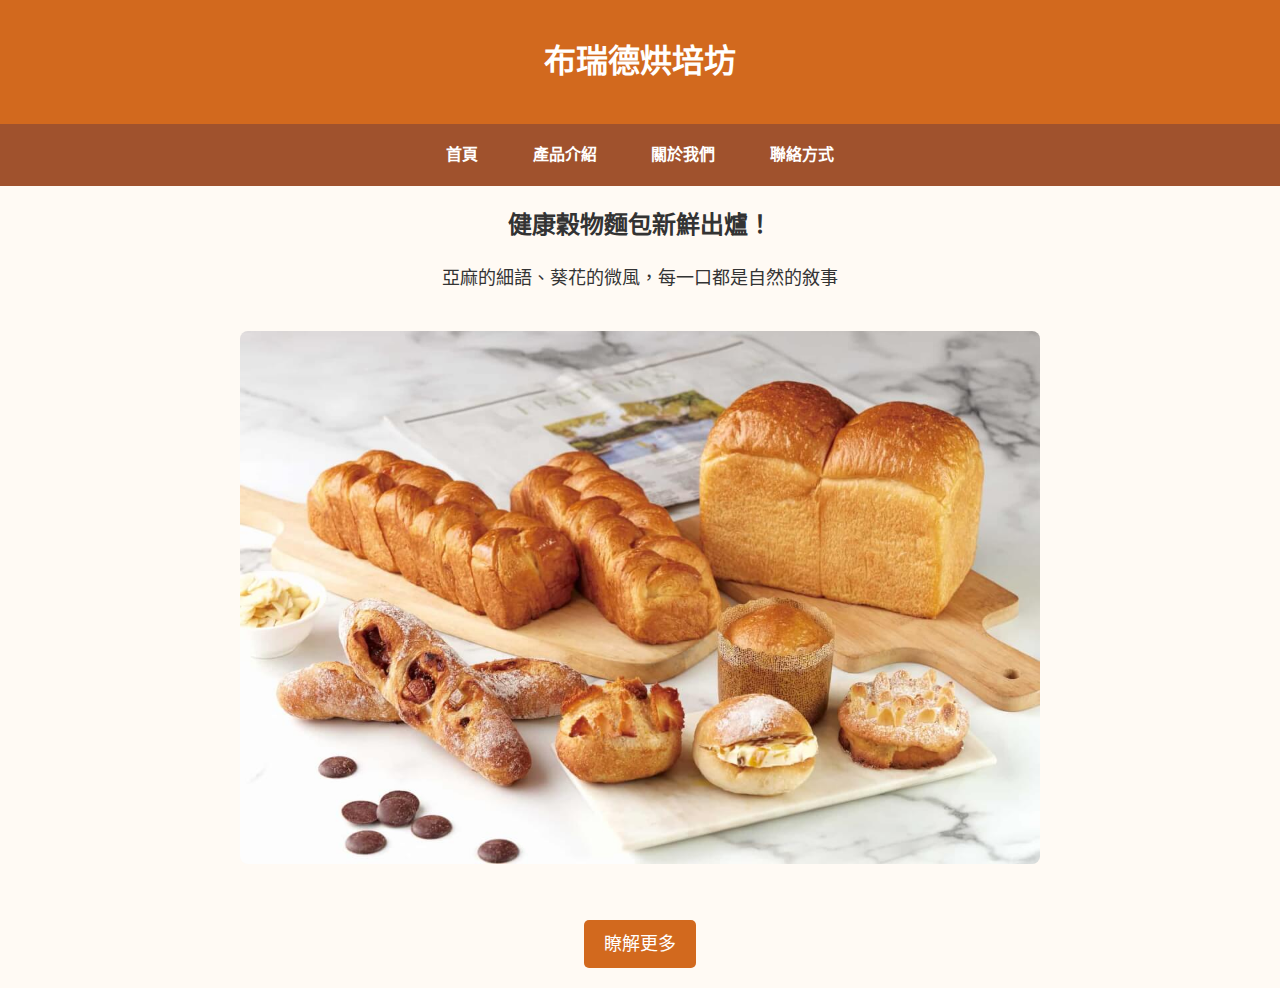
<file: 1029/index.html>
<!DOCTYPE html>
<html lang="zh-TW">
<head>
<meta charset="UTF-8" />
<meta name="viewport" content="width=device-width, initial-scale=1.0" />
<title>布瑞德烘培坊</title>
<style>
body {
  font-family: "Microsoft JhengHei", sans-serif;
  margin: 0;
  padding: 0;
  line-height: 1.6;
  background-color: #fffaf4;
  color: #333;
}

header {
  background: #d2691e;
  color: white;
  padding: 15px 0;
  text-align: center;
}

nav {
  background: #a0522d;
  padding: 10px 0;
}

nav ul {
  list-style: none;
  margin: 0;
  padding: 0;
  text-align: center;
}

nav ul li {
  display: inline-block;
  position: relative;
  margin: 0 15px;
}

nav a {
  color: white;
  text-decoration: none;
  font-weight: bold;
  padding: 8px 10px;
  display: block;
}

nav a:hover {
  background-color: #d2691e;
  border-radius: 4px;
}

/* 子選單 */
nav ul ul {
  display: none;
  position: absolute;
  background-color: #a0522d;
  padding: 0;
  margin: 0;
  list-style: none;
  border-radius: 5px;
  top: 100%;
  left: 0;
  min-width: 150px;
  z-index: 10;
}

nav ul ul li {
  display: block;
  margin: 0;
}

nav ul ul a {
  padding: 10px;
  font-weight: normal;
}

nav ul li:hover > ul {
  display: block;
}

.container {
  max-width: 800px;
  margin: 20px auto;
  padding: 0 15px;
}

img {
  max-width: 100%;
  border-radius: 8px;
  margin: 20px 0;
}

h1, h2 {
  text-align: center;
}

p {
  text-align: center;
  font-size: 18px;
}

.btn {
  display: inline-block;
  padding: 10px 20px;
  background: #d2691e;
  color: white;
  border-radius: 5px;
  text-decoration: none;
  margin-top: 10px;
}

.btn:hover {
  background: #a0522d;
}
</style>
</head>
<body>
<header>
  <h1>布瑞德烘培坊</h1>
</header>

<nav>
  <ul>
    <li><a href="#">首頁</a>
      <ul>
        <li><a href="#">最新消息</a></li>
        <li><a href="#">優惠活動</a></li>
      </ul>
    </li>
    <li><a href="#">產品介紹</a>
      <ul>
        <li><a href="#">麵包系列</a></li>
        <li><a href="#">甜點系列</a></li>
      </ul>
    </li>
    <li><a href="#">關於我們</a>
      <ul>
        <li><a href="#">品牌故事</a></li>
        <li><a href="#">師傅介紹</a></li>
      </ul>
    </li>
    <li><a href="#">聯絡方式</a>
      <ul>
        <li><a href="#">門市位置</a></li>
        <li><a href="#">線上留言</a></li>
      </ul>
    </li>
  </ul>
</nav>

<div class="container">
  <h2>健康穀物麵包新鮮出爐！</h2>
  <p>亞麻的細語、葵花的微風，每一口都是自然的敘事</p>
  <img src="au041l.jpg"新鮮出爐的麵包">
  <p><a href="" class="btn">瞭解更多</a></p>
</div>
</body>
</html>
</file>
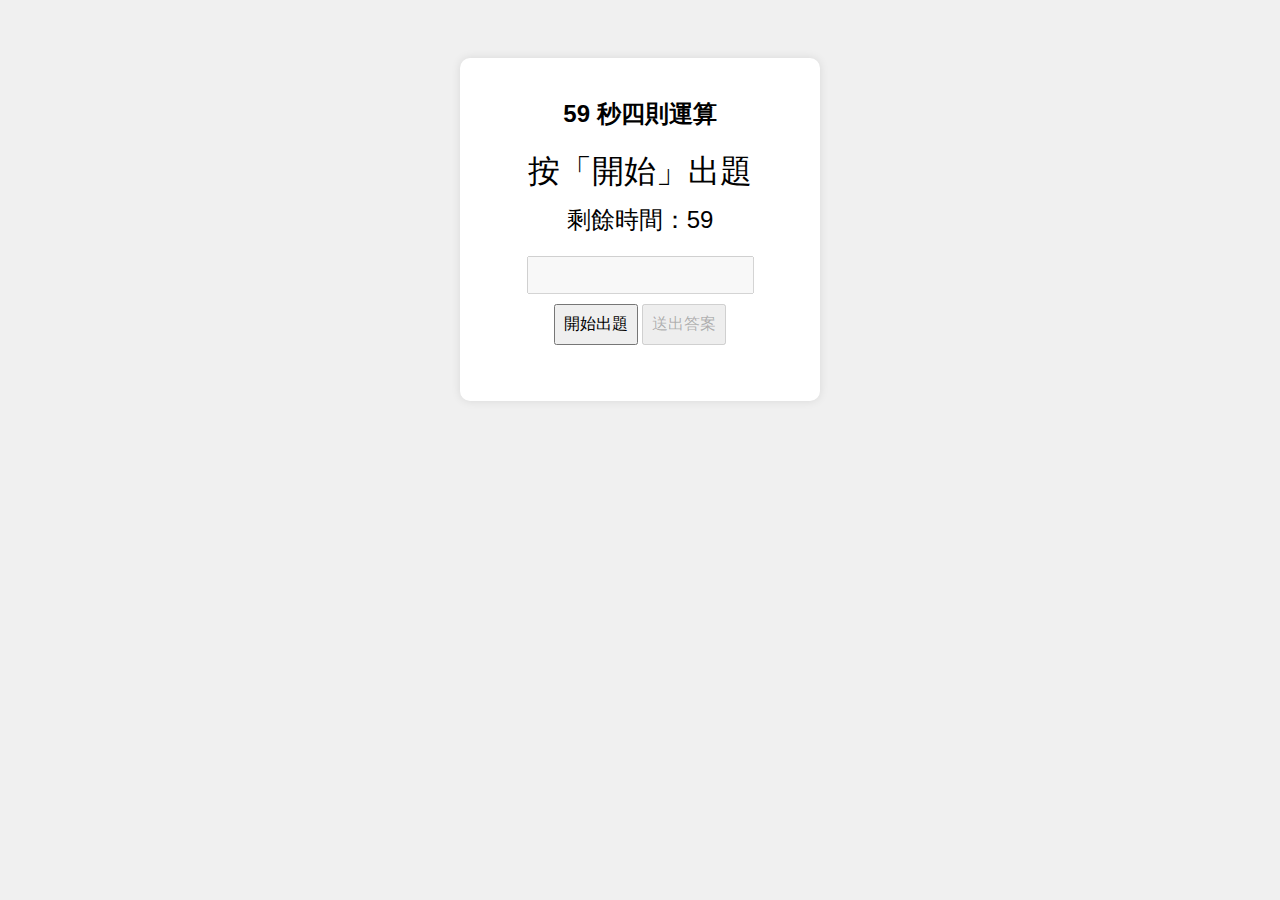
<file: 1126/index.html>
<!DOCTYPE html>
<html lang="zh-Hant">
<head>
  <meta charset="UTF-8">
  <title>30 秒四則運算練習</title>
  <style>
    body {
      font-family: sans-serif;
      background: #f0f0f0;
      text-align: center;
      padding-top: 50px;
    }
    .box {
      background: white;
      width: 320px;
      margin: auto;
      padding: 20px;
      border-radius: 10px;
      box-shadow: 0 0 10px rgba(0,0,0,0.1);
    }
    .question { font-size: 2rem; margin: 10px 0; }
    .timer { font-size: 1.5rem; margin: 10px 0; }
    .result { margin-top: 12px; min-height: 24px; }
    input, button { margin-top: 10px; padding: 8px; font-size: 1rem; }
    button { cursor: pointer; }
  </style>
</head>
<body>

  <div class="box">
    <h2>59 秒四則運算</h2>
    <div class="question" id="question">按「開始」出題</div>
    <div class="timer">剩餘時間：<span id="time">59</span></div>

    <input type="number" id="answer" disabled>
    <br>
    <button id="startBtn">開始出題</button>
    <button id="submitBtn" disabled>送出答案</button>

    <div class="result" id="result"></div>
  </div>

<script>
let correctAnswer = 0;
let timeLeft = 59;
let timerId = null;
let answered = false;

function startQuestion() {
  clearInterval(timerId);
  document.getElementById("result").textContent = "";
  answered = false;

  const a = Math.floor(Math.random() * 90) + 1;
  const b = Math.floor(Math.random() * 99) + 1;
  const ops = ["+", "-", "×", "÷"];
  const op = ops[Math.floor(Math.random() * ops.length)];

  let questionText = "";

  if (op === "+") { correctAnswer = a + b; questionText = `${a} + ${b}`; }
  if (op === "-") { correctAnswer = Math.abs(a - b); questionText = `${Math.max(a,b)} - ${Math.min(a,b)}`; }
  if (op === "×") { correctAnswer = a * b; questionText = `${a} × ${b}`; }
  if (op === "÷") {
    const divisor = b;
    const quotient = a;
    const dividend = a * b;
    correctAnswer = quotient;
    questionText = `${dividend} ÷ ${divisor}`;
  }

  document.getElementById("question").textContent = questionText;

  document.getElementById("answer").disabled = false;
  document.getElementById("submitBtn").disabled = false;
  document.getElementById("answer").value = "";
  document.getElementById("answer").focus();

  timeLeft = 59;
  document.getElementById("time").textContent = timeLeft;

  timerId = setInterval(() => {
    timeLeft--;
    document.getElementById("time").textContent = timeLeft;
    if (timeLeft === 0) {
      clearInterval(timerId);
      if (!answered) checkAnswer(true);
    }
  }, 1000);
}

function checkAnswer(timeUp = false) {
  answered = true;
  clearInterval(timerId);

  const userAns = Number(document.getElementById("answer").value);
  const resultEl = document.getElementById("result");

  document.getElementById("answer").disabled = true;
  document.getElementById("submitBtn").disabled = true;

  if (timeUp) {
    resultEl.textContent = `時間到！正確答案是：${correctAnswer}`;
    resultEl.style.color = "red";
  } else if (userAns === correctAnswer) {
    resultEl.textContent = "答對了！";
    resultEl.style.color = "green";
  } else {
    resultEl.textContent = `答錯了！答案是：${correctAnswer}`;
    resultEl.style.color = "red";
  }
}

document.getElementById("startBtn").onclick = startQuestion;
document.getElementById("submitBtn").onclick = () => checkAnswer(false);

document.getElementById("answer").addEventListener("keydown", e => {
  if (e.key === "Enter") checkAnswer(false);
});
</script>
</body>
</html>
</file>
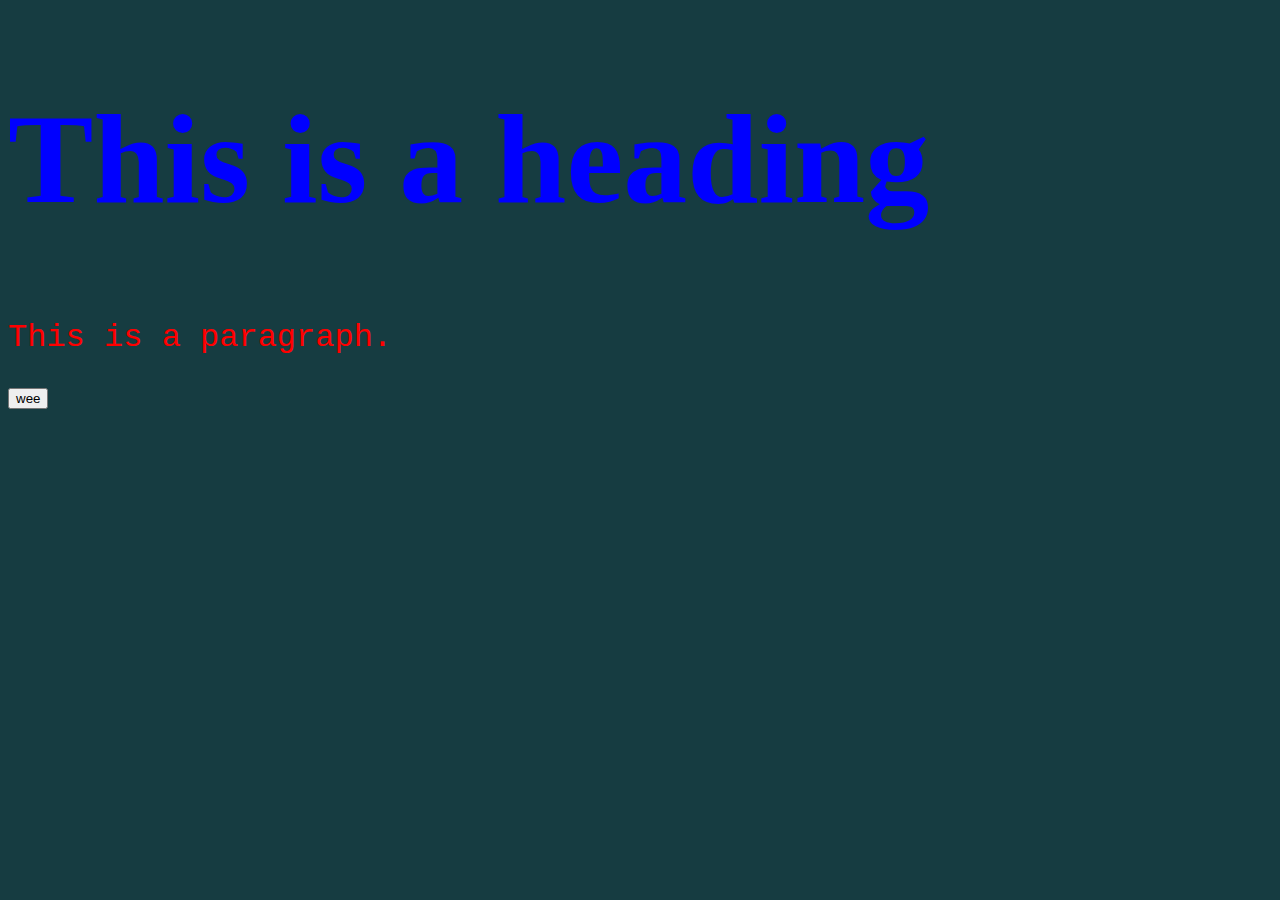
<file: oao/index.html>
<!DOCTYPE html>
<html>
<head>
    <link rel="stylesheet" href="styles.css">
</head>
<body>

<h1>This is a heading</h1>
<p>This is a paragraph.</p>
<button onclick="document.location='main.png'">wee</button>
</body>
</html>
</file>
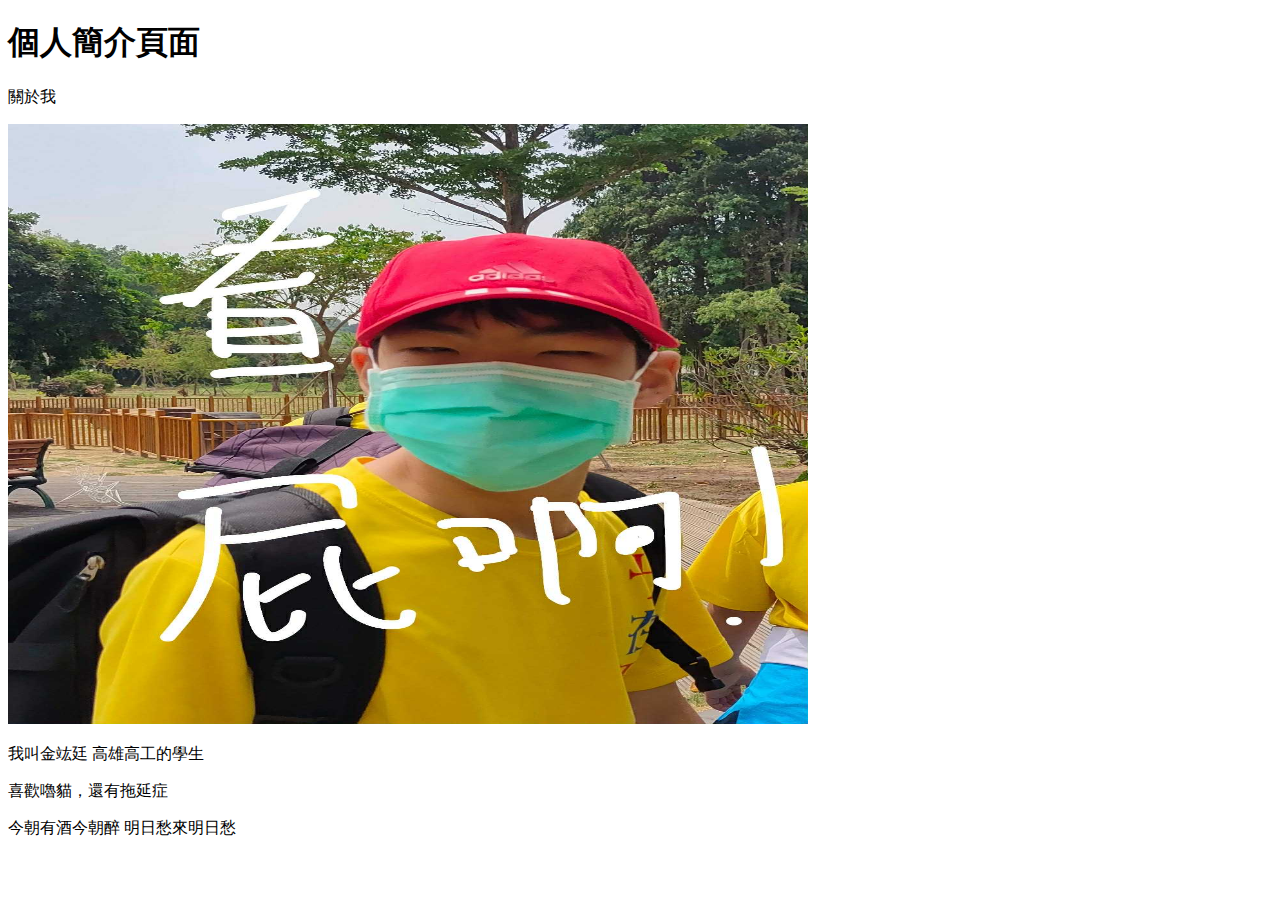
<file: 作業/index.html>
<!DOCTYPE html>  
<html> 
<body>      
<h1>個人簡介頁面</h1>  
<p>關於我</p> 
<p><img src="作業1-1.jpg" alt="好貓.com" width="800" height="600"></p> 
<p>我叫金竑廷 高雄高工的學生</p>
<p>喜歡嚕貓，還有拖延症</p>
<p>今朝有酒今朝醉 明日愁來明日愁</p>  
</body> 
</html>
</file>
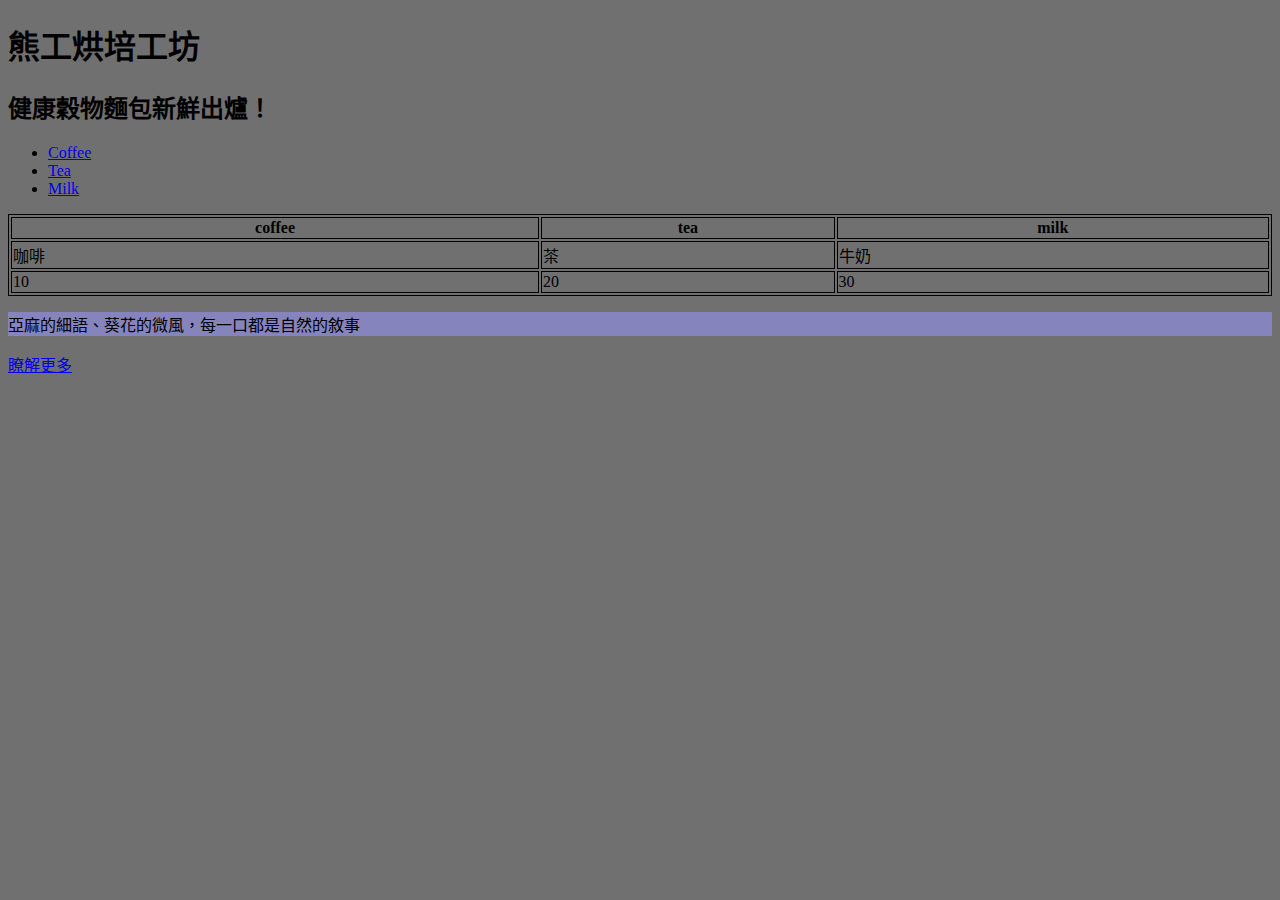
<file: 新增資料夾/index.html>
<!DOCTYPE html>
<html lang="zh-TW">
<head>
<meta charset="UTF-8" />
<meta name="viewport" content="width=device-width, initial-scale=1.0" />
<title>烘培工坊</title>
</head>
<body style="background-color:rgb(112, 112, 112);">
<h1 style="font-family: 'Segoe UI', Tahoma, Geneva, Verdana, sans-serif;">熊工烘培工坊</h1>
<h2>健康穀物麵包新鮮出爐！</h2>
<ul>
  <li><a href="https://zh.wikipedia.org/zh-tw/%E5%92%96%E5%95%A1">Coffee</a></li>
  <li><a href="https://zh.wikipedia.org/zh-tw/%E8%8C%B6">Tea</a></li>
  <li><a href="https://zh-yue.wikipedia.org/wiki/%E7%89%9B%E5%A5%B6">Milk</a></li>
</ul>  
<style>
table, th, td {
  border:1px solid black;
}
</style>
<table style="width:100%">
  <tr>
    <th>coffee</th>
    <th>tea</th>
    <th>milk</th>
  </tr>
  <tr>
    <td>咖啡</td>
    <td>茶</td>
    <td>牛奶</td>
  </tr>
  <tr>
    <td>10</td>
    <td>20</td>
    <td>30</td>
  </tr>
</table>
<p style="background-color:rgb(133, 132, 189);">亞麻的細語、葵花的微風，每一口都是自然的敘事</p>
<p><a href="#">瞭解更多</a></p>
</body>
</html>
</file>
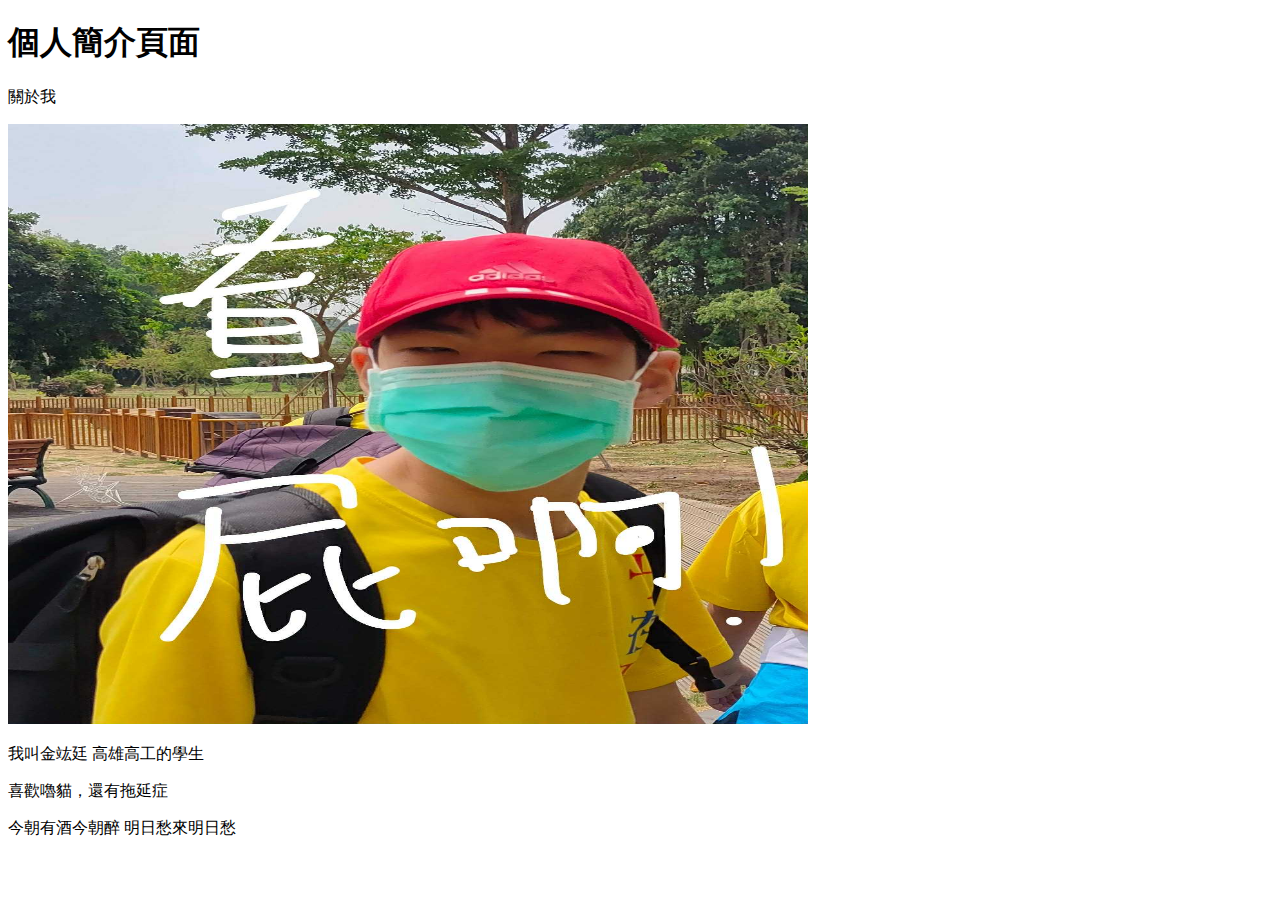
<file: 作業/hm.html>
<!DOCTYPE html>  
<html> 
<body>      
<h1>個人簡介頁面</h1>  
<p>關於我</p> 
<p><img src="作業1-1.jpg" alt="好貓.com" width="800" height="600"></p> 
<p>我叫金竑廷 高雄高工的學生</p>
<p>喜歡嚕貓，還有拖延症</p>
<p>今朝有酒今朝醉 明日愁來明日愁</p>  
</body> 
</html>
</file>
<file: oao/styles.css>
body {
  background-color: rgb(22, 60, 65);
}
h1 {
  color: blue;
  font-family: verdana;
  font-size:800%;

}
p  {
  color: red;
  font-family: courier;
  font-size: 200%;
}
</file>
